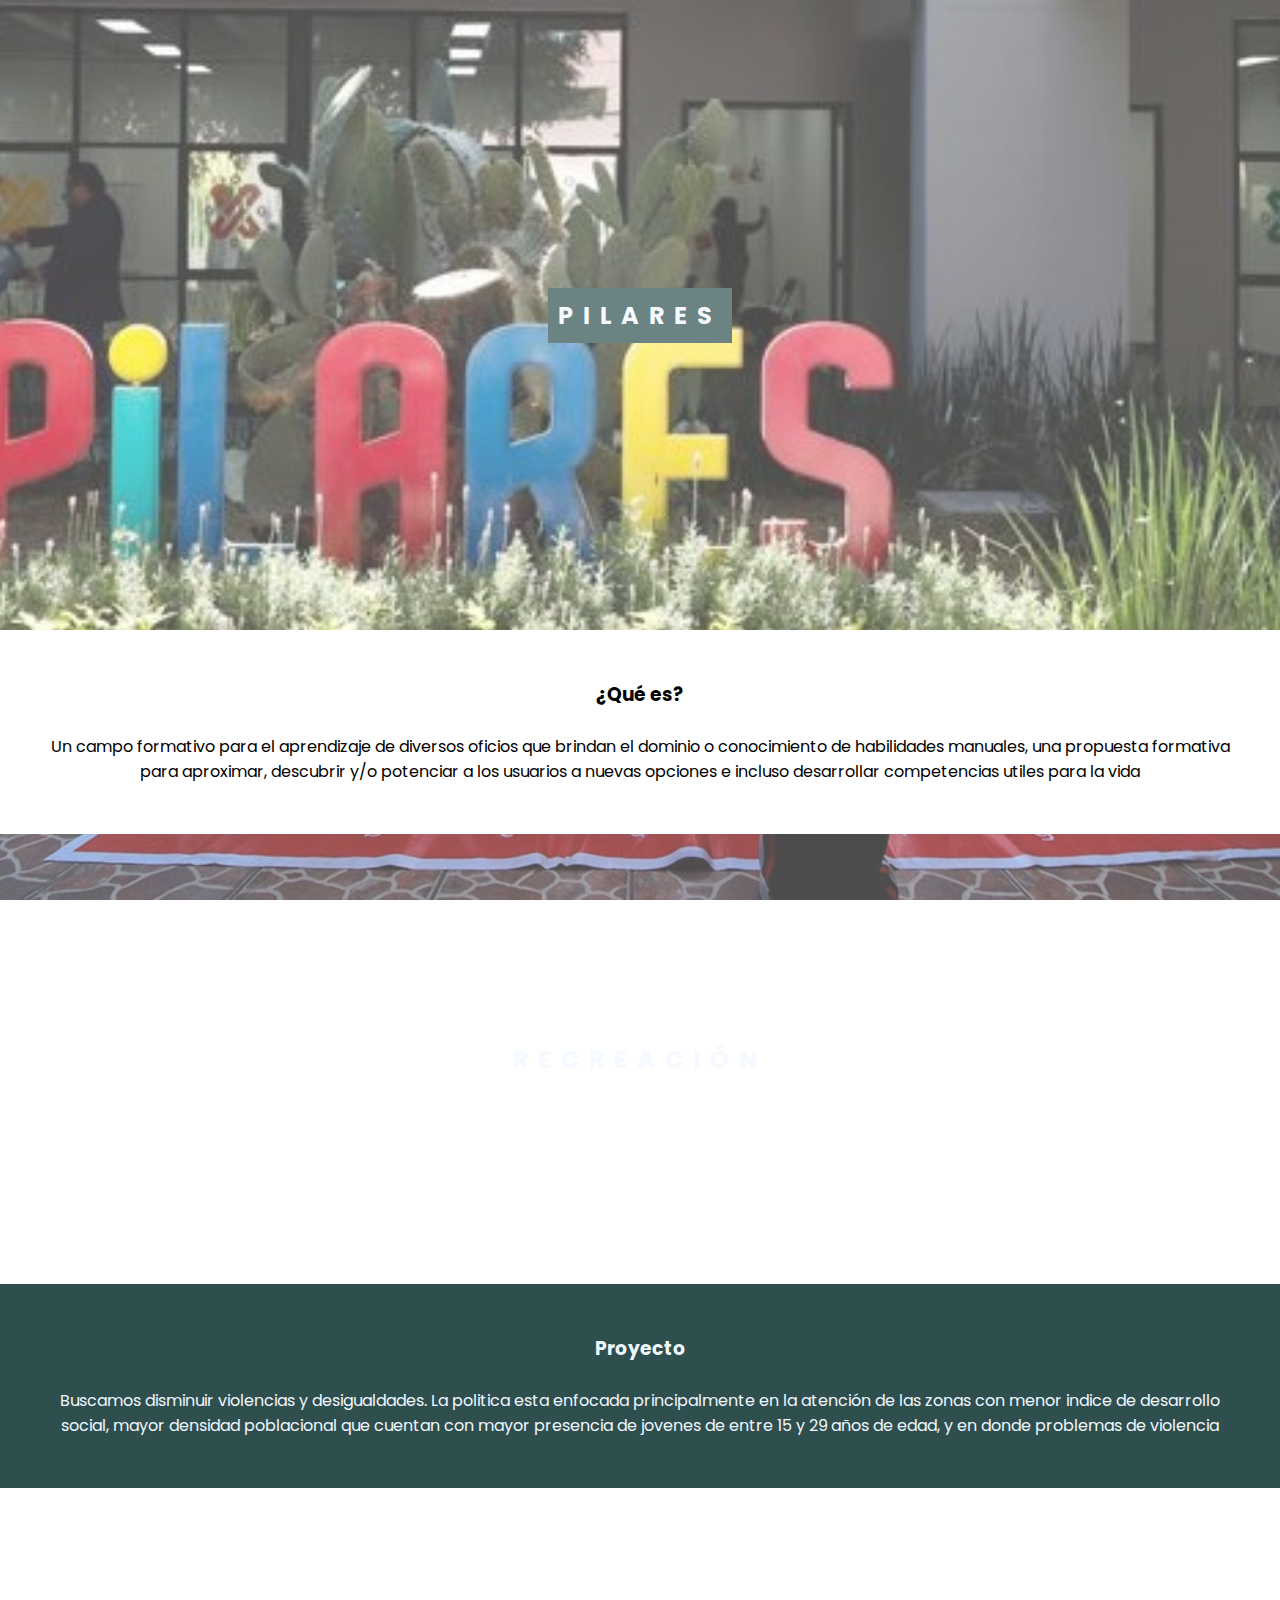
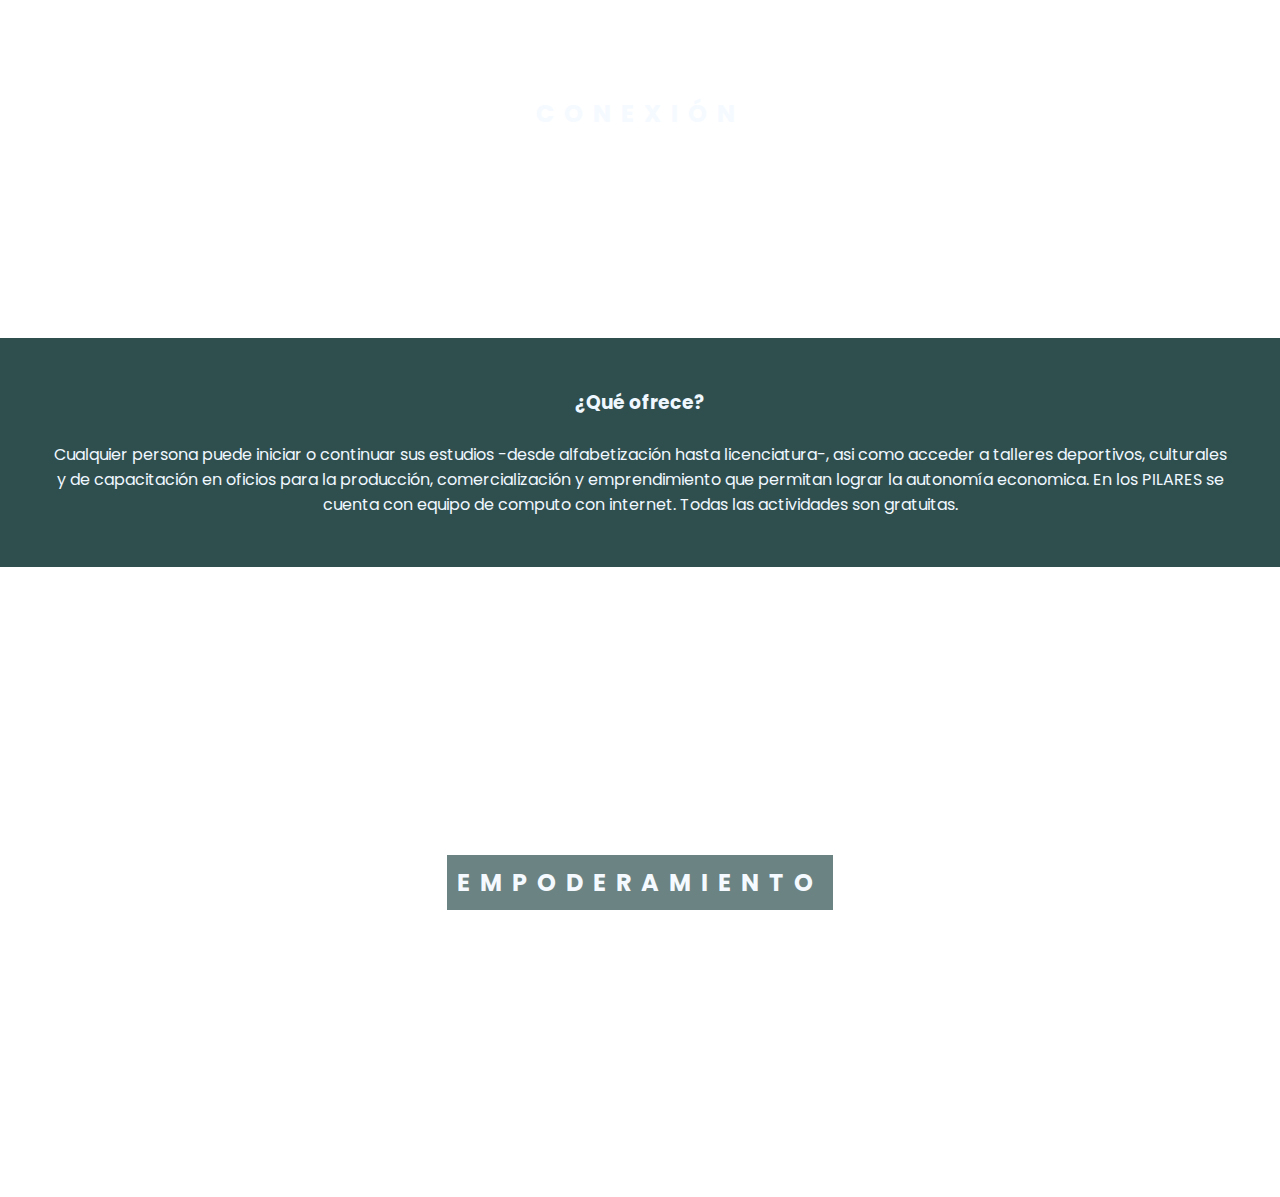
<file: EJERCICIOS/EJERCICIO_FINAL/index.html>
<!DOCTYPE html>
<html lang="en">
<head>
    <meta charset="UTF-8">
    <meta http-equiv="X-UA-Compatible" content="IE=edge">
    <meta name="viewport" content="width=device-width, initial-scale=1.0">
    <title>Proyecto Final</title>
    <link rel="stylesheet" href="css/style.css">
    <link rel="preconnect" href="https://fonts.googleapis.com">
    <link rel="preconnect" href="https://fonts.gstatic.com" crossorigin>
    <link href="https://fonts.googleapis.com/css2?family=Poppins&display=swap" rel="stylesheet">
</head>
<body>
    <header>

        <div class="pilares">
            <h2 class="sombra">PILARES</h2>
        </div>

        <div class="blanco">
            <h3>¿Qué es?</h3> <br>
            <p>Un campo formativo para el aprendizaje de diversos oficios que brindan el dominio o conocimiento de habilidades manuales, una propuesta formativa para aproximar, descubrir y/o potenciar a los usuarios a nuevas opciones e incluso desarrollar competencias utiles para la vida</p>        
        </div>
 
        <div class="recreacion">
            <h2>RECREACIÓN</h2>            
        </div>

        <div class="negro">
            <h3>Proyecto</h3><br>
            <p>Buscamos disminuir violencias y desigualdades. La politica esta enfocada principalmente en la atención de las zonas con menor indice de desarrollo social, mayor densidad poblacional que cuentan con mayor presencia de jovenes de entre 15 y 29 años de edad, y en donde problemas de violencia</p>        
        </div>
        
        <div class="conexion">
            <h2>CONEXIÓN</h2>                
        </div>

        <div class="negro">
            <h3>¿Qué ofrece?</h3><br>
            <p>Cualquier persona puede iniciar o continuar sus estudios -desde alfabetización hasta licenciatura-, asi como acceder a talleres deportivos, culturales y de capacitación en oficios para la producción, comercialización y emprendimiento que permitan lograr la autonomía economica. En los PILARES se cuenta con equipo de computo con internet. Todas las actividades son gratuitas. </p>        
        </div>

        <div class="empoderamiento">
            <h2 class="sombra">EMPODERAMIENTO</h2>        
        </div>
    </header>
</body>
</html>
</file>
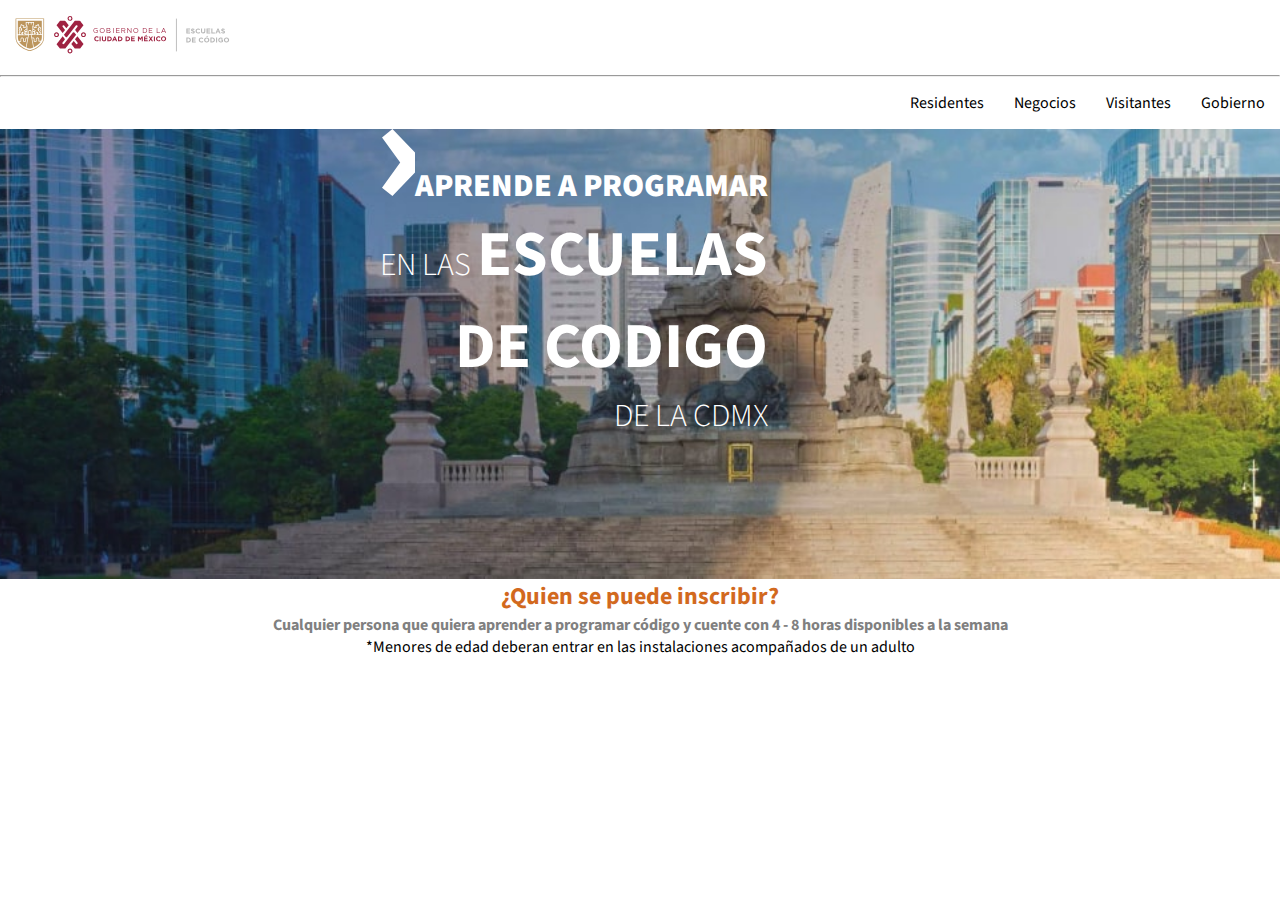
<file: EJERCICIOS/EJERCICIOS_EN_CLASE/evaluacioncss/index.html>
<!DOCTYPE html>
<html lang="en">
<head>
    <meta charset="UTF-8">
    <meta http-equiv="X-UA-Compatible" content="IE=edge">
    <meta name="viewport" content="width=device-width, initial-scale=1.0">
    <title>Escuela de codigo</title>
    <link rel="stylesheet" href="css/style.css">
    <link rel="preconnect" href="https://fonts.googleapis.com">
    <link rel="preconnect" href="https://fonts.gstatic.com" crossorigin>
    <link href="https://fonts.googleapis.com/css2?family=Source+Sans+Pro:wght@300;900&display=swap" rel="stylesheet">    
</head>
<body>
    <header>
        <img class="logo" src="img/logo.svg" alt="Gobierno de la Ciudad de México">
        <hr>
        <nav>
            <ul>
                <li>
                    Residentes
                </li>
                <li>
                    Negocios
                </li>
                <li>
                    Visitantes
                </li>
                <li>
                    Gobierno
                </li>
            </ul>
        </nav>
        <div class="fondo">
            <div class="texto">                
                <h1><img src="img/hero-vector.svg" alt="flecha"><span class="mediano">APRENDE A PROGRAMAR</span><span class="delgado"><br> EN LAS </span><span class="grande">ESCUELAS<br> DE CODIGO</span><span class="delgado"><br> DE LA CDMX</span></h1>
            </div>
        </div>
        <div class="centrado">
            <h2 class="rojo">¿Quien se puede inscribir?</h2>
            <p class="negrita">Cualquier persona que quiera aprender a programar código y cuente con 4 - 8 horas disponibles a la semana</p>
            <p>*Menores de edad deberan entrar en las instalaciones acompañados de un adulto</p>
        </div>
    </header>
</body>
</html>
</file>
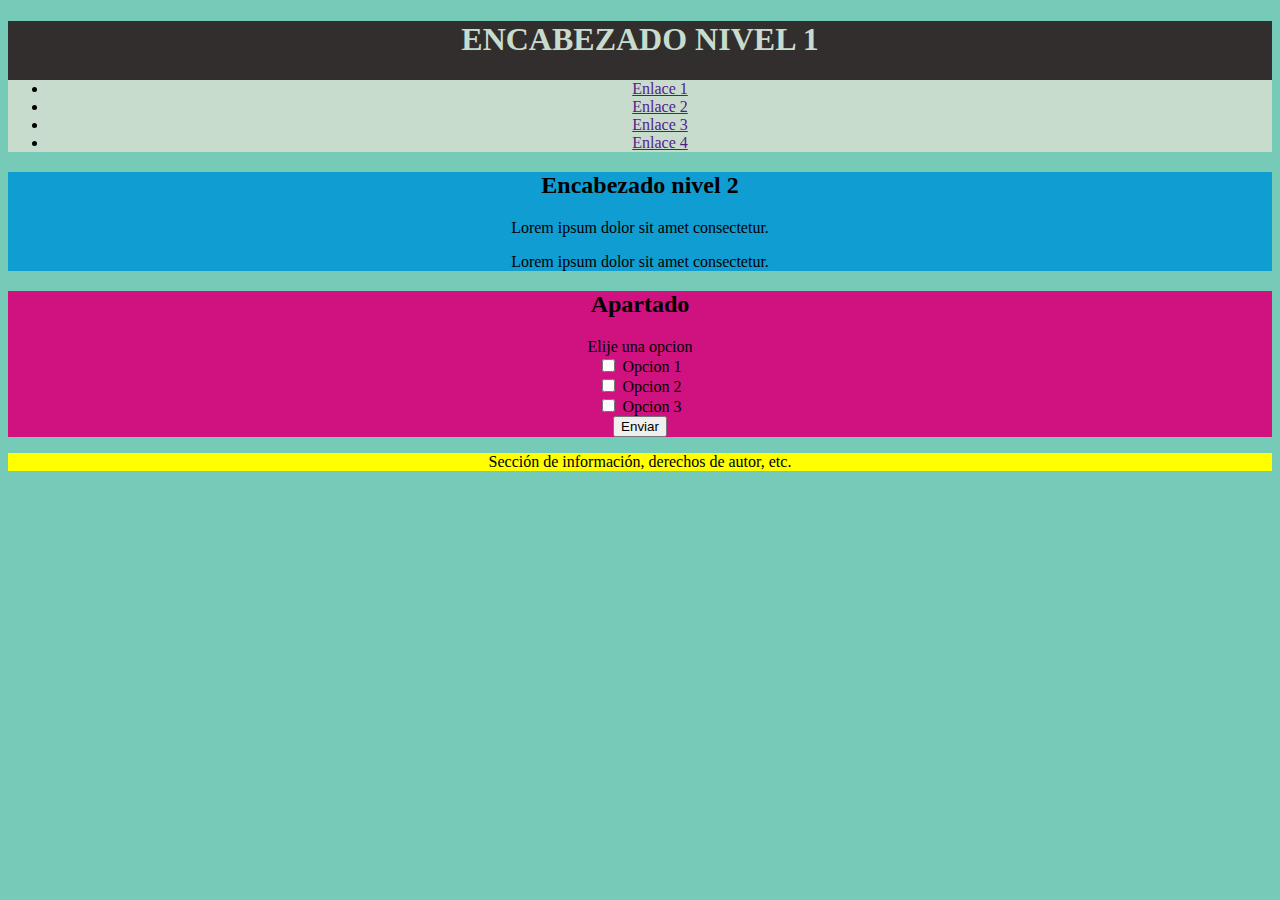
<file: EJERCICIOS/EJERCICIOS_EN_CLASE/maquetahtml/index.html>
<!DOCTYPE html>
<html lang="en">
<head>
    <meta charset="UTF-8">
    <meta http-equiv="X-UA-Compatible" content="IE=edge">
    <meta name="viewport" content="width=device-width, initial-scale=1.0">
    <title>Evaluacion HTML</title>
    <link rel="stylesheet" href="css/style.css">
</head>
<body>
    <header class="centrado">
        <h1>ENCABEZADO NIVEL 1</h1> 
        <nav>
            <ul>
                <li><a href="">Enlace 1</a></li>
                <li><a href="">Enlace 2</a></li>
                <li><a href="">Enlace 3</a></li>
                <li><a href="">Enlace 4</a></li>
            </ul>
        </nav>
    </header>
    <main class="centrado">
        <section>
            <h2>Encabezado nivel 2</h2>    
            <p>Lorem ipsum dolor sit amet consectetur.</p>
            <p>Lorem ipsum dolor sit amet consectetur.</p>            
        </section>           
        <aside>
            <form action="">
                <h2>Apartado</h2>
                Elije una opcion <br>
                <input type="checkbox" name="opcion" id="opcion">
                Opcion 1 <br>
                <input type="checkbox" name="opcion" id="opcion">
                Opcion 2 <br>
                <input type="checkbox" name="opcion" id="opcion">
                Opcion 3 <br>
                <input type="submit" value="Enviar">
            </form>
        </aside>
        
    </main>
    <footer class="centrado">
        <p>Sección de información, derechos de autor, etc.</p>
    </footer>

</body>
</html>
</file>
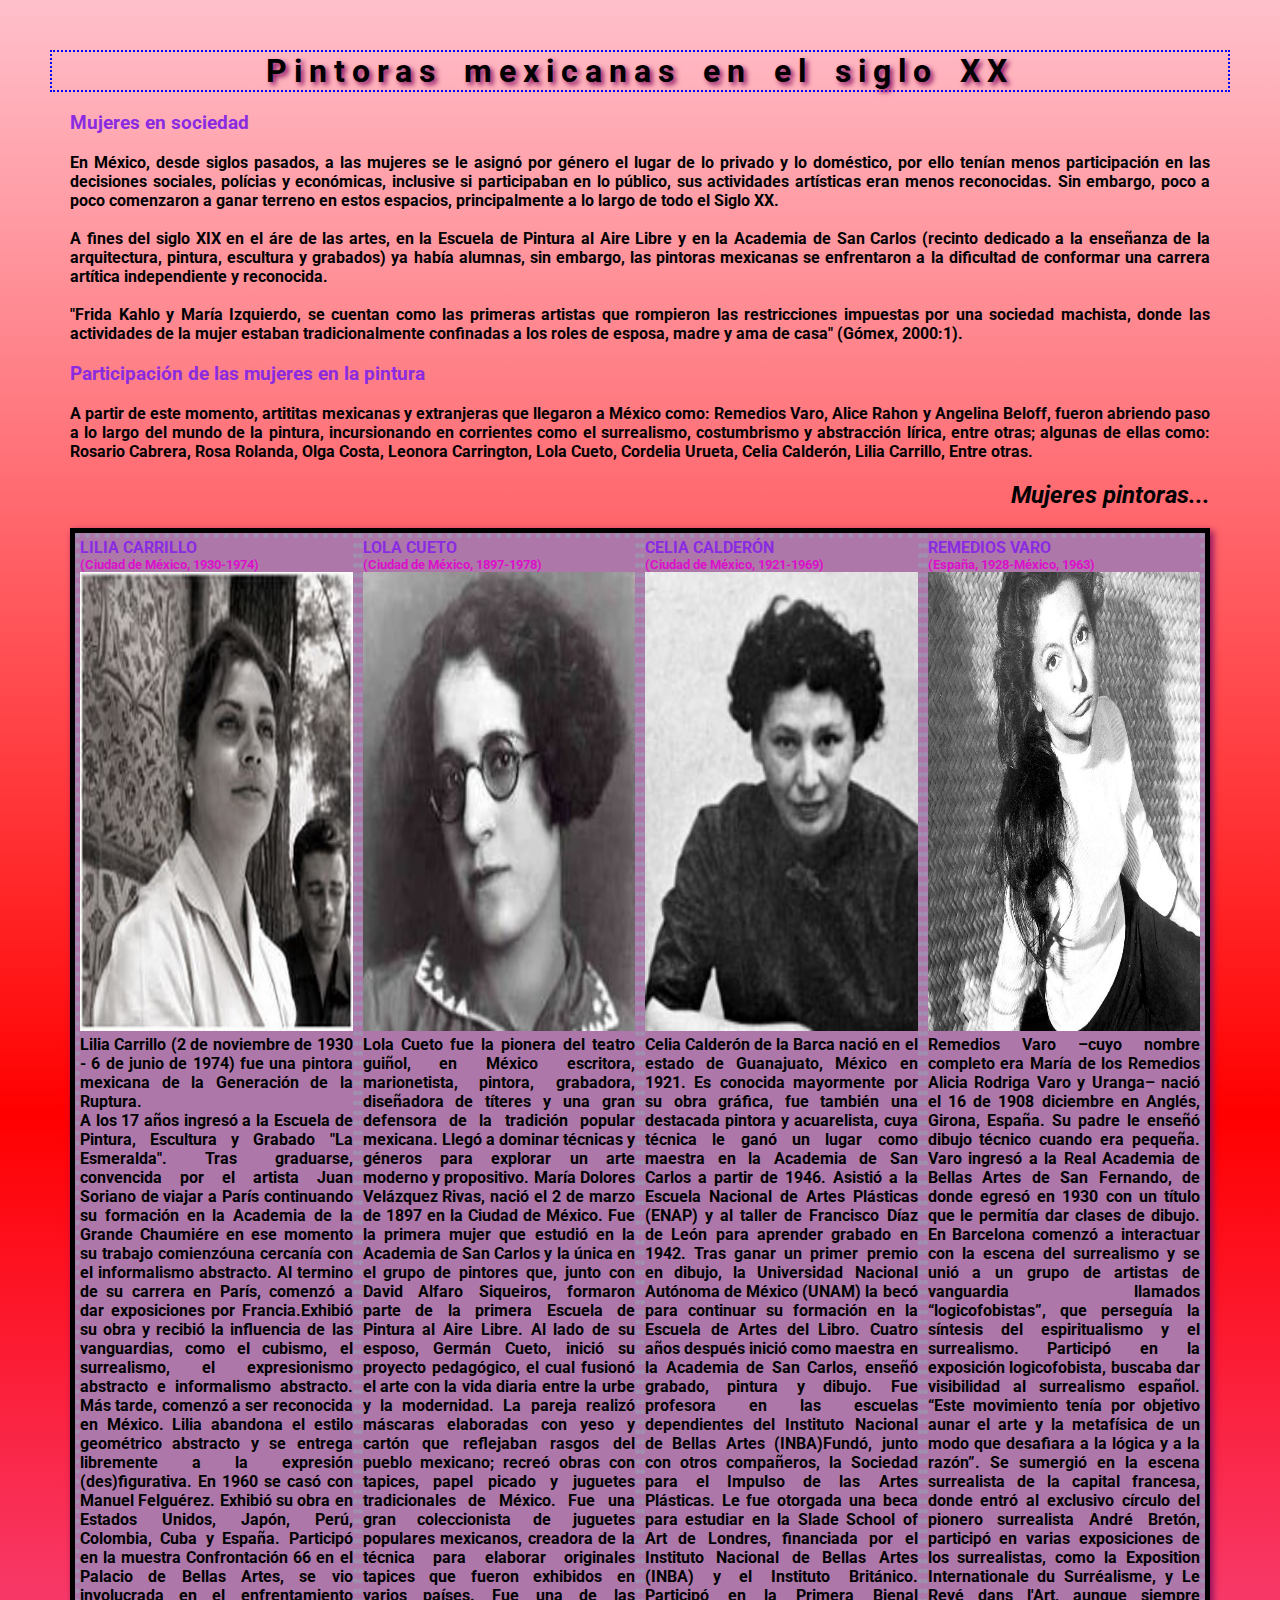
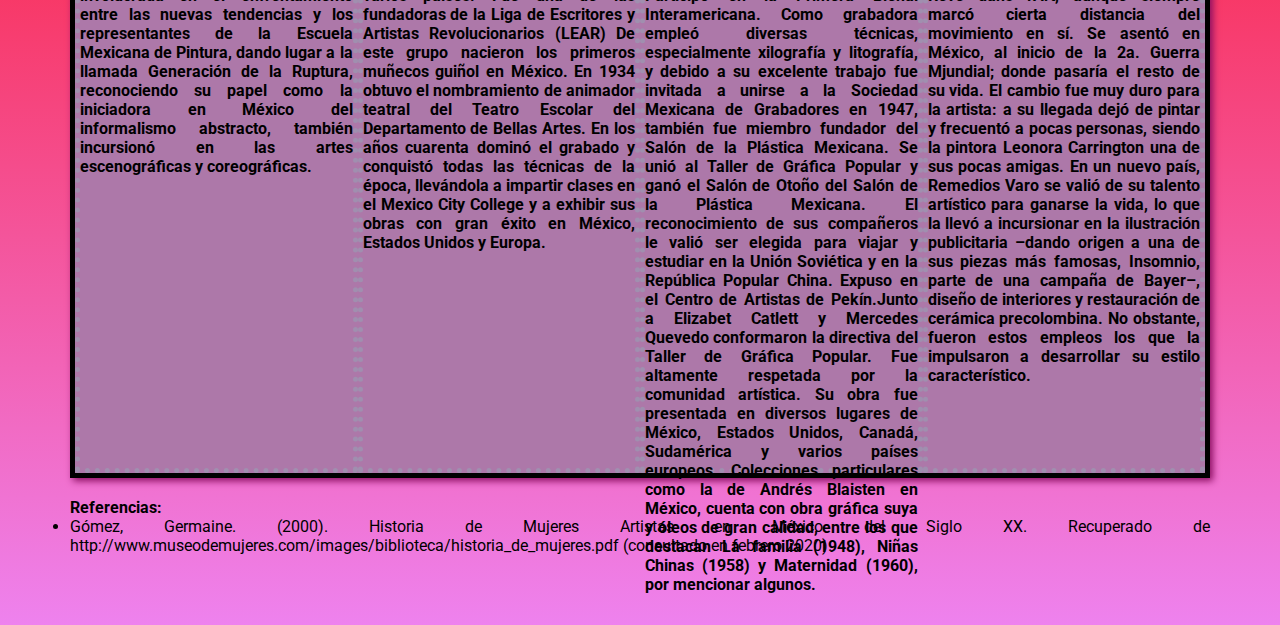
<file: EJERCICIOS/EJERCICIOS_EN_CLASE/pintorasmexicanas/index.html>
<!DOCTYPE html>
<html lang="en">
<head>
    <meta charset="UTF-8">
    <meta http-equiv="X-UA-Compatible" content="IE=edge">
    <meta name="viewport" content="width=device-width, initial-scale=1.0">
    <title>Pintoras mexicanas</title>
    <link rel="stylesheet" href="css/style.css">
    <link rel="preconnect" href="https://fonts.googleapis.com">
    <link rel="preconnect" href="https://fonts.gstatic.com" crossorigin>
    <link href="https://fonts.googleapis.com/css2?family=Roboto:wght@100&display=swap" rel="stylesheet">
</head>
<body>
    <h1>
        Pintoras mexicanas en el siglo XX
    </h1>
    <section>
        <h3 class="violeta">
            Mujeres en sociedad
        </h3><br>
        <p>
            En México, desde siglos pasados, a las mujeres se le asignó por género el lugar de lo privado y lo doméstico, por ello tenían menos participación en las decisiones sociales, polícias y económicas, inclusive si participaban en lo público, sus actividades artísticas eran menos reconocidas.  Sin embargo, poco a poco comenzaron a ganar terreno en estos espacios, principalmente a lo largo de todo el Siglo XX.
        </p><br>
        <p>
            A fines del siglo XIX en el áre de las artes, en la Escuela de Pintura al Aire Libre y en la Academia de San Carlos (recinto dedicado a la enseñanza de la arquitectura, pintura, escultura y grabados) ya había alumnas, sin embargo, las pintoras mexicanas se enfrentaron a la dificultad de conformar una carrera artítica independiente y reconocida.
        </p><br>
        <p>
            "Frida Kahlo y María Izquierdo, se cuentan como las primeras artistas que rompieron las restricciones impuestas por una sociedad machista, donde las actividades de la mujer estaban tradicionalmente confinadas a los roles de esposa, madre y ama de casa" (Gómex, 2000:1).
        </p>
    </section>
    <section>
        <h3 class="violeta">
            Participación de las mujeres en la pintura
        </h3><br>
        <p>
            A partir de este momento, artititas mexicanas y extranjeras que llegaron a México como: Remedios Varo, Alice Rahon y Angelina Beloff, fueron abriendo paso a lo largo del mundo de la pintura, incursionando en corrientes como el surrealismo, costumbrismo y abstracción lírica, entre otras; algunas de ellas como: Rosario Cabrera, Rosa Rolanda, Olga Costa, Leonora Carrington, Lola Cueto, Cordelia Urueta, Celia Calderón, Lilia Carrillo, Entre otras.
        </p>
    </section>
    <section>
        <h2 class="derecha">
            Mujeres pintoras...
        </h2><br>
        <div class="caja">
            <div class="punteado">
                <h4 class="violeta">
                    LILIA CARRILLO
                </h4>
                <h5>
                    (Ciudad de México, 1930-1974)
                </h5>
                <img src="img/lilia-carrillo.jpg" alt="Lilia Carrillo">
                <p>
                    Lilia Carrillo (2 de noviembre de 1930 - 6 de junio de 1974) fue una pintora mexicana de la Generación de la Ruptura.<br>
                    A los 17 años ingresó a la Escuela de Pintura, Escultura y Grabado "La Esmeralda".  Tras graduarse, convencida por el artista Juan Soriano de viajar a París continuando su formación en la Academia de la Grande Chaumiére en ese momento su trabajo comienzóuna cercanía  con el informalismo abstracto.
                    Al termino de su carrera en París, comenzó a dar exposiciones por Francia.Exhibió su obra y recibió la influencia de las vanguardias, como el cubismo, el surrealismo, el expresionismo abstracto e informalismo abstracto.  Más tarde, comenzó a ser reconocida en México.
                    Lilia abandona el estilo geométrico abstracto y se entrega libremente a la expresión (des)figurativa.
                    En 1960 se casó con Manuel Felguérez.  Exhibió su obra en Estados Unidos, Japón, Perú, Colombia, Cuba y España. Participó en la muestra Confrontación 66 en el Palacio de Bellas Artes, se vio involucrada en el enfrentamiento entre las nuevas tendencias y los representantes de la Escuela Mexicana de Pintura, dando lugar a la llamada Generación de la Ruptura, reconociendo su papel como la iniciadora en México del informalismo abstracto, también incursionó en las artes escenográficas y coreográficas.
                </p>
            </div>
            <div class="punteado">
                <h4 class="violeta">
                    LOLA CUETO
                </h4>
                <h5>
                    (Ciudad de México, 1897-1978)
                </h5>
                <img src="img/lola_cueto.jpg" alt="Lola Cueto">
                <p>
                    Lola Cueto fue la pionera del teatro guiñol, en México escritora, marionetista, pintora, grabadora, diseñadora de títeres y una gran defensora de la tradición popular mexicana. Llegó a dominar técnicas y géneros para explorar un arte moderno y propositivo.
    
                    María Dolores Velázquez Rivas, nació el 2 de marzo de 1897 en la Ciudad de México. Fue la primera mujer que estudió en la Academia de San Carlos y la única en el grupo de pintores que, junto con David Alfaro Siqueiros, formaron parte de la primera Escuela de Pintura al Aire Libre. Al lado de su esposo, Germán Cueto, inició su proyecto pedagógico, el cual fusionó el arte con la vida diaria entre la urbe y la modernidad.
    
                    La pareja realizó máscaras elaboradas con yeso y cartón que reflejaban rasgos del pueblo mexicano; recreó obras con tapices, papel picado y juguetes tradicionales de México.
    
                    Fue una gran coleccionista de juguetes populares mexicanos, creadora de la técnica para elaborar originales tapices que fueron exhibidos en varios países.
    
                    Fue una de las fundadoras de la Liga de Escritores y Artistas Revolucionarios (LEAR) De este grupo nacieron los primeros muñecos guiñol en México.
    
                    En 1934 obtuvo el nombramiento de animador teatral del Teatro Escolar del Departamento de Bellas Artes. En los años cuarenta dominó el grabado y conquistó todas las técnicas de la época, llevándola a impartir clases en el Mexico City College y a exhibir sus obras con gran éxito en México, Estados Unidos y Europa.
                </p>
            </div>
            <div class="punteado">
                <h4 class="violeta">
                    CELIA CALDERÓN
                </h4>
                <h5>
                    (Ciudad de México, 1921-1969)
                </h5>
                <img src="img/celia_calderon.jpg" alt="Celia Calderón">
                <p>
                    Celia Calderón de la Barca nació en el estado de Guanajuato, México en 1921. Es conocida mayormente por su obra gráfica, fue también una destacada pintora y acuarelista, cuya técnica le ganó un lugar como maestra en la Academia de San Carlos a partir de 1946.
    
                    Asistió a la Escuela Nacional de Artes Plásticas (ENAP) y al taller de Francisco Díaz de León para aprender grabado en 1942. Tras ganar un primer premio en dibujo, la Universidad Nacional Autónoma de México (UNAM) la becó para continuar su formación en la Escuela de Artes del Libro. Cuatro años después inició como maestra en la Academia de San Carlos, enseñó grabado, pintura y dibujo.
    
                    Fue profesora en las escuelas dependientes del Instituto Nacional de Bellas Artes (INBA)Fundó, junto con otros compañeros, la Sociedad para el Impulso de las Artes Plásticas. Le fue otorgada una beca para estudiar en la Slade School of Art de Londres, financiada por el Instituto Nacional de Bellas Artes (INBA) y el Instituto Británico. Participó en la Primera Bienal Interamericana. Como grabadora empleó diversas técnicas, especialmente xilografía y litografía, y debido a su excelente trabajo fue invitada a unirse a la Sociedad Mexicana de Grabadores en 1947, también fue miembro fundador del Salón de la Plástica Mexicana. Se unió al Taller de Gráfica Popular y ganó el Salón de Otoño del Salón de la Plástica Mexicana.
    
                    El reconocimiento de sus compañeros le valió ser elegida para viajar y estudiar en la Unión Soviética y en la República Popular China.  Expuso en el Centro de Artistas de Pekín.Junto a Elizabet Catlett y Mercedes Quevedo conformaron la directiva del Taller de Gráfica Popular.
    
                    Fue altamente respetada por la comunidad artística. Su obra fue presentada en diversos lugares de México, Estados Unidos, Canadá, Sudamérica y varios países europeos. Colecciones particulares como la de Andrés Blaisten en México, cuenta con obra gráfica suya y óleos de gran calidad, entre los que destacan La familia (1948), Niñas Chinas (1958) y Maternidad (1960), por mencionar algunos.
                </p>
            </div>
            <div class="punteado">
                <h4 class="violeta">
                    REMEDIOS VARO
                </h4>
                <h5>
                    (España, 1928-México, 1963)
                </h5>
                <img src="img/remedios-varo.jpg" alt="Remedios Varo">
                <p>
                    Remedios Varo –cuyo nombre completo era María de los Remedios Alicia Rodriga Varo y Uranga– nació el 16 de 1908 diciembre en Anglés, Girona, España. Su padre le enseñó dibujo técnico cuando era pequeña. 
    
                    Varo ingresó a la Real Academia de Bellas Artes de San Fernando, de donde egresó en 1930 con un título que le permitía dar clases de dibujo.
    
                    En Barcelona comenzó a interactuar con la escena del surrealismo y se unió a un grupo de artistas de vanguardia llamados “logicofobistas”, que perseguía la síntesis del espiritualismo y el surrealismo. 
    
                    Participó en la exposición logicofobista, buscaba dar visibilidad al surrealismo español. “Este movimiento tenía por objetivo aunar el arte y la metafísica de un modo que desafiara a la lógica y a la razón”.
    
                    Se sumergió en la escena surrealista de la capital francesa, donde entró al exclusivo círculo del pionero surrealista André Bretón, participó en varias exposiciones de los surrealistas, como la Exposition Internationale du Surréalisme, y Le Revé dans l'Art, aunque siempre marcó cierta distancia del movimiento en sí.
    
                    Se asentó en México, al inicio de la 2a. Guerra Mjundial; donde pasaría el resto de su vida. El cambio fue muy duro para la artista: a su llegada dejó de pintar y frecuentó a pocas personas, siendo la pintora Leonora Carrington una de sus pocas amigas. En un nuevo país, Remedios Varo se valió de su talento artístico para ganarse la vida, lo que la llevó a incursionar en la ilustración publicitaria –dando origen a una de sus piezas más famosas, Insomnio, parte de una campaña de Bayer–, diseño de interiores y restauración de cerámica precolombina. No obstante, fueron estos empleos los que la impulsaron a desarrollar su estilo característico.
                </p>
            </div>
        </div>
        
    </section>
    <section>
        <h4>
            Referencias:
        </h4>
        <ul>
            <li>
                Gómez, Germaine. (2000). Historia de Mujeres Artistas en México del Siglo XX. 
                        Recuperado de http://www.museodemujeres.com/images/biblioteca/historia_de_mujeres.pdf (consultado en febrero 2020).
            </li>
        </ul>
    </section>
</body>
</html>
</file>
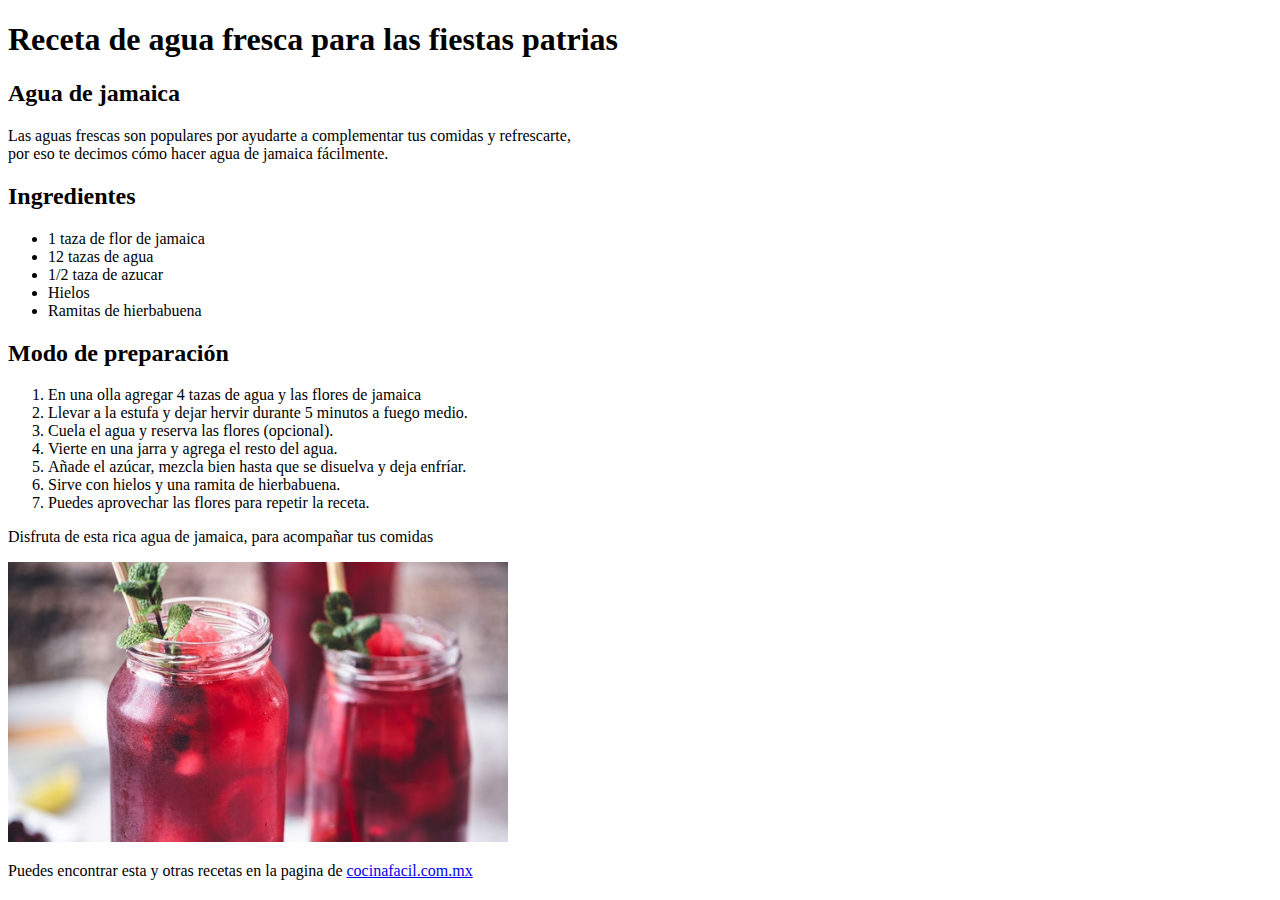
<file: EJERCICIOS/EJERCICIOS_EN_CLASE/Receta/index.html>
<!DOCTYPE html>     <!--usar html5  -->         
  
<html lang="es">    <!-- lenguaje de la pagina -->
    
<head>
    <meta charset="UTF-8">  <!-- caracteres especiales -->    
    <meta http-equiv="X-UA-Compatible" content="IE=edge">
    <meta name="viewport" content="width=device-width, initial-scale=1.0">
    <title>Receta</title>   <!-- titulo de la pagina -->    
</head>
<body>
    <h1>Receta de agua fresca para las fiestas patrias</h1>
    <h2>Agua de jamaica</h2>
    <p>Las aguas frescas son populares por ayudarte a complementar tus comidas y refrescarte, <br> por eso te decimos cómo hacer agua de jamaica fácilmente. </p>
    <h2>Ingredientes</h2>
    <ul>
        <li>1 taza de flor de jamaica</li>
        <li>12 tazas de agua</li>
        <li>1/2 taza de azucar</li>
        <li>Hielos</li>
        <li>Ramitas de hierbabuena</li>
    </ul>
    <h2>Modo de preparación</h2>
    <ol>
        <li>En una olla agregar 4 tazas de agua y las flores de jamaica</li>
        <li>Llevar a la estufa y dejar hervir durante 5 minutos a fuego medio.</li>
        <li>Cuela el agua y reserva las flores (opcional).</li>
        <li>Vierte en una jarra y agrega el resto del agua.</li>
        <li>Añade el azúcar, mezcla bien hasta que se disuelva y deja enfríar.</li>
        <li>Sirve con hielos y una ramita de hierbabuena.</li>
        <li>Puedes aprovechar las flores para repetir la receta.</li>
    </ol>
    <p>Disfruta de esta rica agua de jamaica, para acompañar tus comidas</p>
    <a href="https://www.cocinafacil.com.mx/recetas-de-comida/receta/como-hacer-agua-de-jamaica-facilmente/" target="_hblank" ><img src="agua-de-jamaica.jpg" width="500px" alt="Agua de jamaica"></a>
    <!-- ><img src>< insertar hipervinculo en la imagen-->
    <p>Puedes encontrar esta y otras recetas en la pagina de <a href="https://www.cocinafacil.com.mx/" target="_hblank">cocinafacil.com.mx</a></p>
</body>
</html>
</file>
<file: EJERCICIOS/EJERCICIO_FINAL/css/style.css>
*{
    margin: 0;
    padding: 0;
}

body{
    font-family: 'Poppins', sans-serif;
}

h2{
    letter-spacing: 10px;
}

.pilares{
    display: flex;
    align-items: center;
    justify-content: center;
    background: url(../img/fondo.jpeg);
    background-position: top;
    background-repeat: no-repeat;
    background-size: cover;
    background-attachment: fixed;    
    width: 100%;
    height: 70vh;    
    color: aliceblue;
    opacity: 0.7;
}

.sombra{
    background-color: darkslategray;
    padding: 10px;    
}

.blanco{
    text-align: center;
    padding: 50px;
}

.recreacion{
    display: flex;
    align-items: center;
    justify-content: center;
    background: url(../img/pilares1.jpg);
    background-position: center;
    background-repeat: no-repeat;
    background-size: cover; 
    background-attachment: fixed;
    width: 100%;
    height: 50vh;
    color: aliceblue;
    opacity: 0.7;
}

.negro{
    text-align: center;
    padding: 50px;
    background-color: darkslategray;
    color: aliceblue;
}

.conexion{
    display: flex;
    align-items: center;
    justify-content: center;
    background: url(../img/pilares2.jpg);
    background-position: center;
    background-repeat: no-repeat;
    background-size: cover; 
    background-attachment: fixed;
    width: 100%;
    height: 50vh;
    color: aliceblue;
    opacity: 0.7;
}

.empoderamiento{
    display: flex;
    align-items: center;
    justify-content: center;
    background: url(../img/fondo.jpeg);
    background-position: center;
    background-repeat: no-repeat;
    background-size: cover;    
    background-attachment: fixed;
    width: 100%;
    height: 70vh;
    color: aliceblue;
    opacity: 0.7;
}
</file>
<file: EJERCICIOS/EJERCICIOS_EN_CLASE/evaluacioncss/css/style.css>
*{
    margin: 0;
    padding: 0;
}
body{
    font-family: 'Source Sans Pro', sans-serif;
}
.logo{
    justify-content: left;
    padding: 15px;
}
nav{
    display: flex;
    justify-content: right;
}
ul{
    display: flex;    
}
li{
    list-style: none;
    margin: 15px;
}
li:hover{
    text-decoration: underline;
}
.fondo{
    background: url(../img/fondo.jpg);
    background-repeat: no-repeat;
    background-size: cover;
    background-position: center;
    height: 50vh;
}
.texto{
    width: 60%;
    text-align: right ;
}
.mediano{
    color:#fff;
    font-size: 1em;
    font-weight: 900;   
}
.delgado{
    color:#fff;
    font-size: 1em;
    font-weight: 300;
}
.grande{
    font-size: 2em;
    color: #fff;    
}
.centrado{
    text-align: center;
}
.rojo{
    color: chocolate;
}
.negrita{
    font-weight: bold;
    color: grey;
}
</file>
<file: EJERCICIOS/EJERCICIOS_EN_CLASE/maquetahtml/css/style.css>
body{
    background-color: #76CAB8;
}
header {
    background-color: #332E2E;
    }
    h1 {
        color: #C7DCCD;
    }
    nav {
        background-color: #C7DCCD;
    }
    section {
        background-color: #109DD1;
    }
    aside {
        background-color: #D01180;
    }
    footer {
        background-color: yellow;
    }
    .centrado{
        text-align: center;
    }
</file>
<file: EJERCICIOS/EJERCICIOS_EN_CLASE/pintorasmexicanas/css/style.css>
*{
    margin: 0%;
    padding: 0%;
}
/* Color de fondo */
body{
    background: linear-gradient(pink, red, violet);
    font-family: 'Roboto', sans-serif;
    padding: 50px;
    text-align: justify;
}
section{
    margin: 20px;
}
/* Formato del titulo */
h1{
    text-shadow: 3px 3px 5px rgb(138, 15, 97);
    /* primer dato arriba o abajo, segundo dato izquierda o derecha, tercer dato intensidad de la sombra, color de la sombra */
    text-align: center;
    letter-spacing: 7px;
    word-spacing: 7px;
    border: 2px dotted blue;
    
}
/* Color de subtitulos */
.violeta{
    color: blueviolet;
}
/* Texto a la derecha */
.derecha {
text-align: right;
font-style: italic;
}
/* Color de subtitulos (fechas) */
h5{
    color: rgb(219, 16, 202);
}
p{
    font-weight: bold;
}
/* Formato div */
div{
    background-color: rgb(173, 120, 169);    
}
.caja{
    border: 5px solid black;
    box-shadow: 3px 3px 7px rgb(138, 15, 97);
    display: flex;
    justify-content: center;    
}
.punteado{
    border: 5px dotted rgb(160, 143, 175);
    width: 25%;
}
img{
    width: 100%;
    height: 30%;
}
</file>
